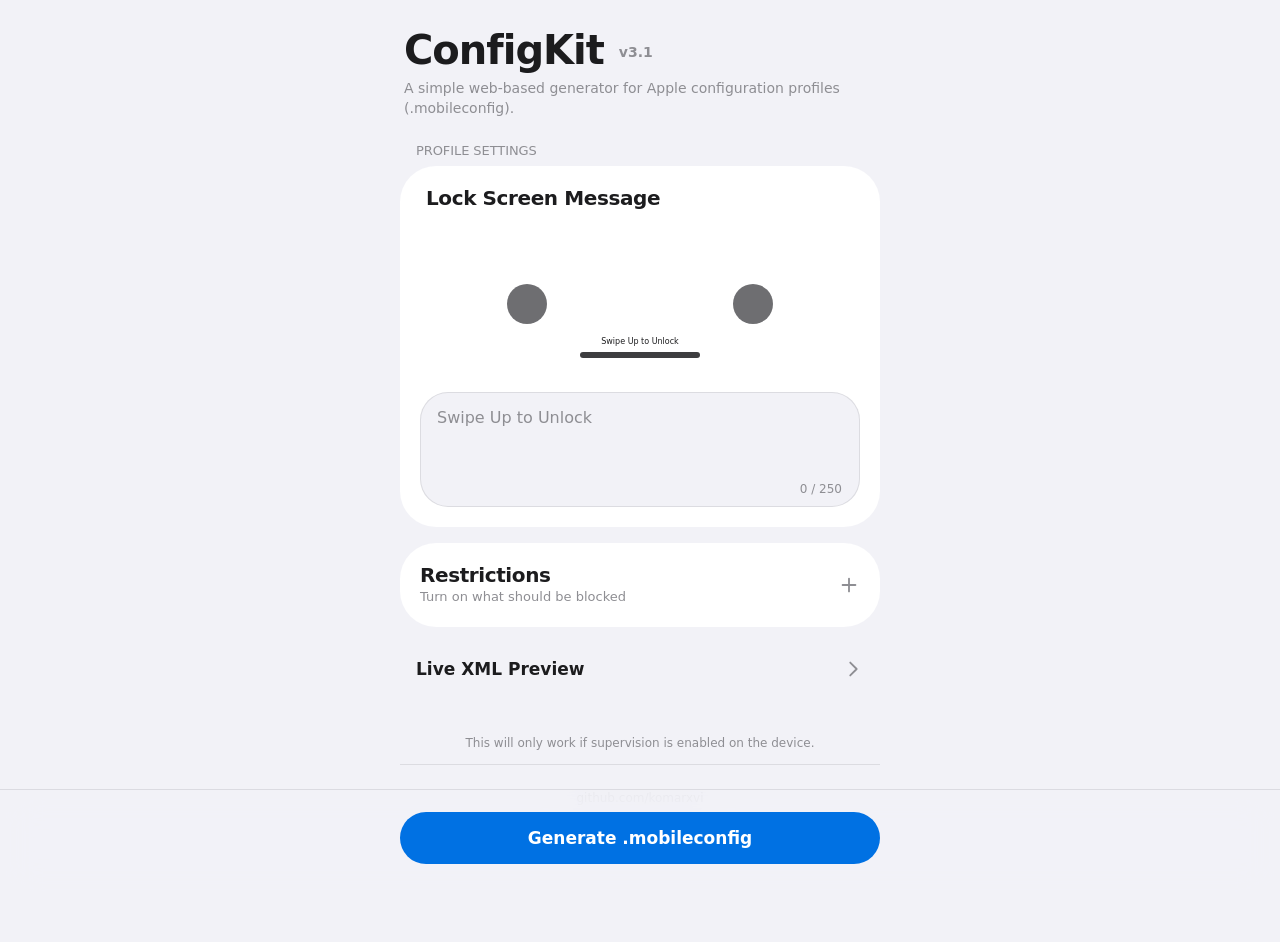
<file: index.html>
<!DOCTYPE html>
<html lang="en">
<head>
    <meta charset="UTF-8">
    <meta name="viewport" content="width=device-width, initial-scale=1.0, viewport-fit=cover">
    <title>ConfigKit — Configuration Profile Generator</title>
    <link rel="stylesheet" href="style.css">
    <link rel="shortcut icon" href="https://i.pinimg.com/736x/f3/69/d9/f369d9d1606b10fbfbf1a0f0d03569fe.jpg">

    <meta name="description" content="A simple web-based generator for Apple configuration profiles (.mobileconfig).">

    <meta name="apple-mobile-web-app-capable" content="yes">
    <meta name="apple-mobile-web-app-status-bar-style" content="black-translucent">
    <meta name="apple-mobile-web-app-title" content="ConfigKit">

    <meta name="theme-color" content="#f2f2f7" media="(prefers-color-scheme: light)">
    <meta name="theme-color" content="#000000" media="(prefers-color-scheme: dark)">
</head>
<body>
    <main class="app">
        <header class="app-header">
            <h1>ConfigKit <span class="version">v3.1</span></h1>
            <p class="subtitle">A simple web-based generator for Apple configuration profiles (.mobileconfig).</p>
        </header>

        <div class="section-title">Profile Settings</div>

        <section class="card" aria-labelledby="lockscreen-title">
            <div class="card-header">
                <h2 id="lockscreen-title">Lock Screen Message</h2>
            </div>

            <div class="phone-preview" aria-hidden="true">
                <div class="phone-controls">
                    <span class="side-orb"></span>
                    <span class="side-orb"></span>
                </div>
                <span class="phone-footnote" id="phone-footnote">Swipe Up to Unlock</span>
                <span class="home-indicator"></span>
            </div>

            <label for="footnote-input"> </label>
            <div class="input-wrap">
                <textarea
                    id="footnote-input"
                    rows="3"
                    maxlength="250"
                    placeholder="Swipe Up to Unlock"
                    spellcheck="false"
                    autocomplete="off"></textarea>
                <span class="char-count" id="char-count">0 / 250</span>
            </div>
        </section>

        <section class="card restrictions-card" id="restrictions-card">
            <button
                type="button"
                class="disclosure-summary"
                id="restrictions-toggle"
                aria-expanded="false"
                aria-controls="restrictions-content">
                <span class="disclosure-copy">
                    <span class="disclosure-title">Restrictions</span>
                    <span class="card-subtitle">Turn on what should be blocked</span>
                </span>
                <span class="restriction-icons">
                    <svg class="restriction-icon" viewBox="0 0 24 24" aria-hidden="true">
                        <path class="ri-horizontal" d="M5 12h14" fill="none" stroke="currentColor" stroke-width="2" stroke-linecap="round"></path>
                        <path class="ri-vertical" d="M12 5v14" fill="none" stroke="currentColor" stroke-width="2" stroke-linecap="round"></path>
                    </svg>
                    <svg class="chevron" viewBox="0 0 24 24" aria-hidden="true">
                        <path d="m9 5 7 7-7 7" fill="none" stroke="currentColor" stroke-width="2" stroke-linecap="round" stroke-linejoin="round"></path>
                    </svg>
                </span>
            </button>

            <div class="disclosure-content" id="restrictions-content">
                <div class="disclosure-inner">
                    <div class="toggle-list" role="group" aria-label="System restrictions">
                        <label class="toggle-row">
                            <span class="toggle-copy">
                                <span class="toggle-label">Camera</span>
                                <span class="toggle-hint">Block photo and video capture</span>
                            </span>
                            <input type="checkbox" id="toggle-camera" class="ios-toggle">
                        </label>
                        <label class="toggle-row">
                            <span class="toggle-copy">
                                <span class="toggle-label">Siri Assistant</span>
                                <span class="toggle-hint">Block the virtual assistant</span>
                            </span>
                            <input type="checkbox" id="toggle-siri" class="ios-toggle">
                        </label>
                        <label class="toggle-row">
                            <span class="toggle-copy">
                                <span class="toggle-label">Screenshots</span>
                                <span class="toggle-hint">Block screen and app capture</span>
                            </span>
                            <input type="checkbox" id="toggle-screenshot" class="ios-toggle">
                        </label>
                        <label class="toggle-row">
                            <span class="toggle-copy">
                                <span class="toggle-label">AirDrop</span>
                                <span class="toggle-hint">Block wireless file sharing</span>
                            </span>
                            <input type="checkbox" id="toggle-airdrop" class="ios-toggle">
                        </label>
                        <label class="toggle-row">
                            <span class="toggle-copy">
                                <span class="toggle-label">App Removal</span>
                                <span class="toggle-hint">Block deleting installed apps</span>
                            </span>
                            <input type="checkbox" id="toggle-app-removal" class="ios-toggle">
                        </label>
                        <label class="toggle-row">
                            <span class="toggle-copy">
                                <span class="toggle-label">Safari</span>
                                <span class="toggle-hint">Block the Safari browser</span>
                            </span>
                            <input type="checkbox" id="toggle-safari" class="ios-toggle">
                        </label>
                    </div>
                </div>
            </div>
        </section>

        <details class="preview-card" id="preview-card">
            <summary>
                <span>Live XML Preview</span>
                <svg class="chevron" viewBox="0 0 24 24" aria-hidden="true">
                    <path d="m9 5 7 7-7 7" fill="none" stroke="currentColor" stroke-width="2" stroke-linecap="round" stroke-linejoin="round"></path>
                </svg>
            </summary>
            <pre><code id="xml-preview"></code></pre>
            <button id="copy-button" type="button">Copy XML</button>
        </details>

        <div class="action-bar">
            <button id="generate-button" type="button" aria-live="polite">Generate .mobileconfig</button>
        </div>
    </main>

    <div class="page-note">
        <p class="supervision-note">This will only work if supervision is enabled on the device.</p>
    </div>

    <footer class="app-footer">
        <a href="https://github.com/komarxvi" target="_blank" rel="noopener noreferrer">github.com/komarxvi</a>
    </footer>

    <script src="app.js"></script>
</body>
</html>
</file>
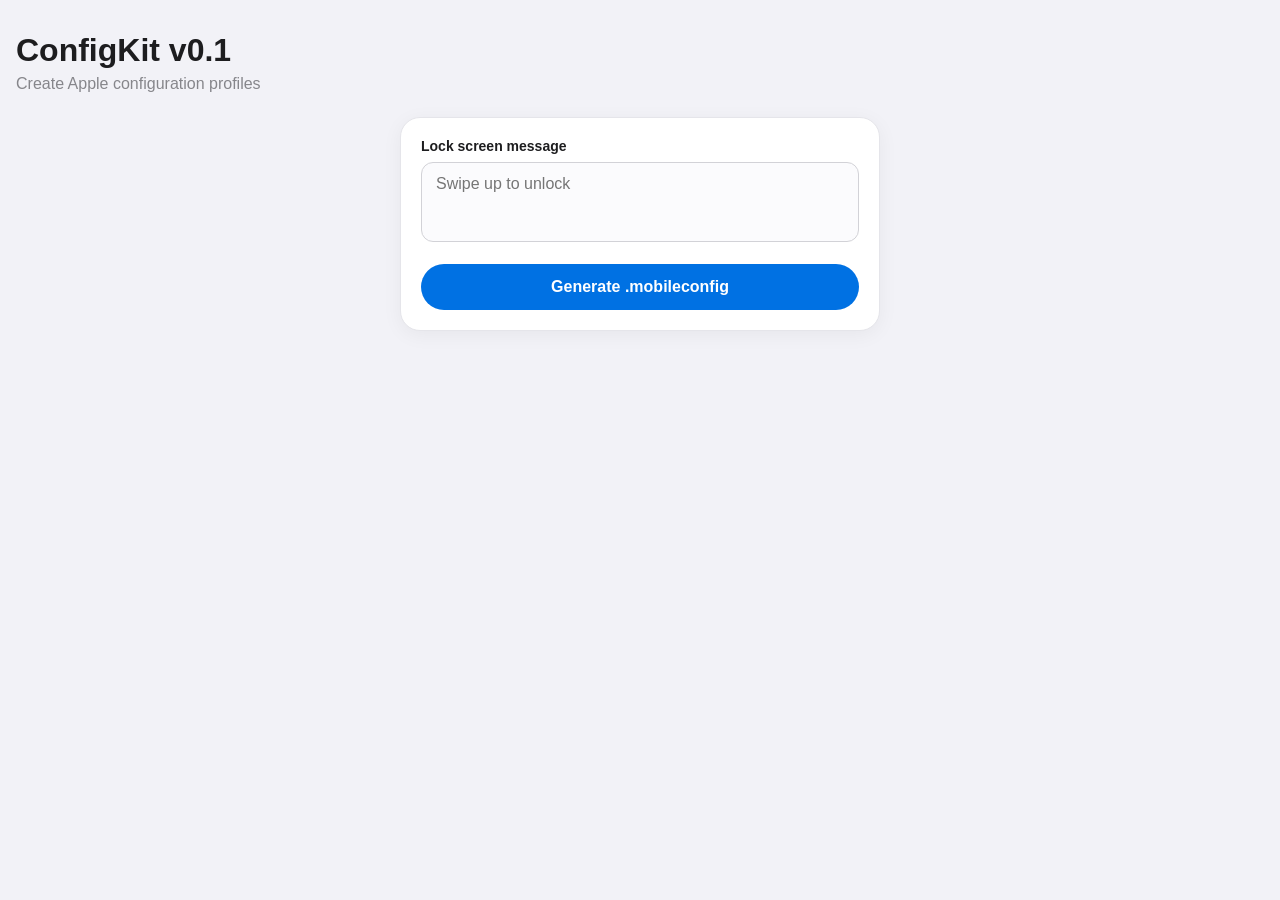
<file: src/index.html>
<!DOCTYPE html>
<html lang="en">
<head>
  <meta charset="UTF-8">
  <meta name="viewport" content="width=device-width, initial-scale=1.0">
  <title>ConfigKit alpha</title>
  <link rel="stylesheet" href="style.css?v=3">
  <link rel="shortcut icon" href="https://i.pinimg.com/736x/f3/69/d9/f369d9d1606b10fbfbf1a0f0d03569fe.jpg">
</head>
<body>

  <h1 id="project">ConfigKit v0.1</h1>
  <p id="description">Create Apple configuration profiles</p>

  <div id="card">
    <label for="footnote-input">Lock screen message</label>
    <textarea id="footnote-input" rows="3" placeholder="Swipe up to unlock"></textarea>
    <button id="generate-button" type="button">Generate .mobileconfig</button>
  </div>

  <script src="app.js"></script>
</body>
</html>
</file>
<file: style.css>
*, *::before, *::after {
  box-sizing: border-box;
  -webkit-tap-highlight-color: transparent;
}

:root {
  color-scheme: light dark;
  --bg-page: #f2f2f7;
  --bg-card: #ffffff;
  --bg-input: #f2f2f7;
  --bg-secondary-btn: rgba(118, 118, 128, 0.14);
  --bar-bg: rgba(242, 242, 247, 0.82);
  --text-main: #1c1c1e;
  --text-secondary: #8e8e93;
  --label-color: #1c1c1e;
  --orb-color: rgba(44, 44, 48, 0.685);
  --border-color: rgba(60, 60, 67, 0.12);
  --accent-color: #0071e3;
  --success-color: #34c759;
  --toggle-off: rgba(120, 120, 128, 0.24);
  --toggle-on: #30d158;
}

@media (prefers-color-scheme: dark) {
  :root {
    --bg-page: #000000;
    --bg-card: #121216;
    --bg-input: #1d1d20;
    --bg-secondary-btn: rgba(118, 118, 128, 0.2);
    --bar-bg: rgba(0, 0, 0, 0.72);
    --text-main: #ffffff;
    --text-secondary: #98989d;
    --label-color: #c7c7cc;
    --orb-color: #1a1a1f;
    --border-color: rgba(255, 255, 255, 0.1);
    --toggle-off: rgba(120, 120, 128, 0.36);
    --toggle-on: #30d158;
  }
}

html, body {
  background-color: var(--bg-page);
  color: var(--text-main);
  margin: 0;
  min-height: 100%;
}

body {
  font-family: -apple-system, BlinkMacSystemFont, "SF Pro Text", "SF Pro Display", system-ui, sans-serif;
  -webkit-font-smoothing: antialiased;
  display: flex;
  flex-direction: column;
  min-height: 100vh;
  min-height: 100dvh;
  padding: calc(env(safe-area-inset-top, 0px) + 28px) 16px calc(132px + env(safe-area-inset-bottom, 16px));
  transition: background-color 0.3s ease, color 0.3s ease;
}

.app {
  flex: 1 0 auto;
  width: 100%;
  max-width: 480px;
  margin: 0 auto;
}

.app-header {
  margin: 0 4px 24px;
}

h1 {
  font-size: clamp(32px, 9vw, 40px);
  font-weight: 700;
  letter-spacing: -1px;
  line-height: 1.1;
  margin: 0 0 6px;
}

.version {
  font-size: 14px;
  font-weight: 600;
  letter-spacing: 0;
  color: var(--text-secondary);
  vertical-align: middle;
  margin-left: 2px;
}

.subtitle {
  font-size: 14px;
  line-height: 1.45;
  color: var(--text-secondary);
  margin: 0;
}

.section-title {
  font-size: 13px;
  text-transform: uppercase;
  color: var(--text-secondary);
  font-weight: 500;
  letter-spacing: -0.08px;
  margin: 20px 0 8px 16px;
}

.card {
  background-color: var(--bg-card);
  border-radius: 36px;
  margin: 0 0 16px;
  padding: 20px;
  border: 0px solid var(--border-color);
  transition: background-color 0.3s ease, border-color 0.3s ease;
}

.card-header {
  display: flex;
  align-items: center;
  margin-bottom: 16px;
  padding-left: 6px;
}

.card h2,
.disclosure-title {
  font-size: 20px;
  font-weight: 600;
  letter-spacing: -0.4px;
  line-height: 1.2;
  color: var(--text-main);
  margin: 0;
  display: block;
}

.card-subtitle {
  display: block;
  font-size: 13px;
  color: var(--text-secondary);
  margin: 2px 0 0;
  line-height: 1.3;
}

.phone-preview {
  position: relative;
  width: 100%;
  max-width: 340px;
  height: 132px;
  margin: 1px auto 34px;
}

.phone-controls {
  position: absolute;
  bottom: 34px;
  left: 0;
  right: 0;
  display: flex;
  align-items: center;
  justify-content: space-between;
  padding: 0 37px;
}

.side-orb {
  width: 40px;
  height: 40px;
  border-radius: 50%;
  background-color: var(--orb-color);
}

.phone-footnote {
  position: absolute;
  bottom: 11px;
  left: 50%;
  transform: translateX(-50%);
  max-width: calc(100% - 48px);
  color: var(--text-main);
  font-size: 8px;
  font-weight: 500;
  line-height: 1.15;
  text-align: center;
  overflow-wrap: anywhere;
}

.home-indicator {
  position: absolute;
  bottom: 0;
  left: 50%;
  transform: translateX(-50%);
  width: 120px;
  height: 6px;
  border-radius: 999px;
  background-color: var(--text-main);
  opacity: 0.85;
}

label {
  font-weight: 700;
  font-size: 15px;
  color: var(--label-color);
  margin: 0 0 10px 6px;
  display: block;
}

.input-wrap {
  position: relative;
}

#footnote-input {
  display: block;
  font-family: inherit;
  resize: none;
  width: 100%;
  min-height: 104px;
  border-radius: 28px;
  background-color: var(--bg-input);
  color: var(--text-main);
  border: 1px solid var(--border-color);
  padding: 14px 16px 32px;
  font-size: 16px;
  line-height: 1.4;
}

#footnote-input::placeholder {
  color: var(--text-secondary);
}

#footnote-input:focus {
  outline: none;
  border-color: var(--border-color);
}

.char-count {
  position: absolute;
  right: 18px;
  bottom: 12px;
  font-size: 12px;
  color: var(--text-secondary);
  line-height: 1;
  pointer-events: none;
}

.disclosure-summary {
  display: flex;
  align-items: center;
  justify-content: space-between;
  gap: 12px;
  width: 100%;
  min-height: 44px;
  padding: 0;
  border: none;
  background: transparent;
  color: inherit;
  font: inherit;
  text-align: left;
  cursor: pointer;
  transition: opacity 0.15s ease;
}

.disclosure-summary:active {
  opacity: 0.55;
}

.disclosure-summary:focus-visible {
  outline: 2px solid var(--accent-color);
  outline-offset: 4px;
  border-radius: 8px;
}

.disclosure-copy {
  display: flex;
  flex-direction: column;
  min-width: 0;
}

.restriction-icons {
  display: inline-flex;
  align-items: center;
  justify-content: center;
  flex: 0 0 auto;
  width: 22px;
  height: 22px;
  color: var(--text-secondary);
}

.restriction-icon,
.restriction-icons .chevron {
  width: 22px;
  height: 22px;
  flex: 0 0 auto;
}

.restriction-icons .chevron {
  display: none;
}

.restrictions-card.has-restrictions .restriction-icon {
  display: none;
}

.restrictions-card.has-restrictions .restriction-icons .chevron {
  display: block;
}

.ri-vertical {
  transform-origin: 12px 12px;
  transform: scaleY(1);
  opacity: 1;
  transition: transform 0.3s cubic-bezier(0.32, 0.72, 0, 1), opacity 0.2s ease;
}

.restrictions-card.is-open .ri-vertical {
  transform: scaleY(0);
  opacity: 0;
}

.chevron {
  width: 22px;
  height: 22px;
  flex: 0 0 auto;
  color: var(--text-secondary);
  transform-origin: 50% 50%;
  transform: rotate(0deg);
  transition: transform 0.34s cubic-bezier(0.32, 0.72, 0, 1), color 0.2s ease;
}

.restrictions-card.is-open .restriction-icons .chevron,
.preview-card[open] summary .chevron {
  transform: rotate(90deg);
}

.disclosure-content {
  overflow: hidden;
  max-height: 0;
  opacity: 0;
  transform: translateY(-6px);
  transition: max-height 0.48s cubic-bezier(0.32, 0.72, 0, 1),
              opacity 0.3s ease,
              transform 0.48s cubic-bezier(0.32, 0.72, 0, 1);
  will-change: max-height;
}

.restrictions-card.is-open .disclosure-content {
  max-height: var(--content-height, 700px);
  opacity: 1;
  transform: translateY(0);
}

.disclosure-inner {
  padding-top: 18px;
}

.toggle-list {
  margin: 0 -6px;
}

.toggle-row {
  display: flex;
  align-items: center;
  justify-content: space-between;
  gap: 14px;
  min-height: 66px;
  margin: 0;
  padding: 10px 6px;
  border-bottom: 1px solid var(--border-color);
  cursor: pointer;
  transition: opacity 0.15s ease;
}

.toggle-row:last-child {
  border-bottom: none;
}

.toggle-row:active {
  opacity: 0.6;
}

.toggle-copy {
  display: flex;
  flex-direction: column;
  gap: 3px;
  min-width: 0;
}

.toggle-label {
  font-size: 16px;
  font-weight: 600;
  color: var(--text-main);
  line-height: 1.2;
}

.toggle-hint {
  font-size: 13px;
  font-weight: 400;
  color: var(--text-secondary);
  line-height: 1.25;
}

.ios-toggle {
  appearance: none;
  -webkit-appearance: none;
  flex: 0 0 auto;
  width: 68px;
  height: 32px;
  background-color: var(--toggle-off);
  border-radius: 999px;
  position: relative;
  cursor: pointer;
  outline: none;
  box-shadow: inset 0 1px 3px rgba(0, 0, 0, 0.16),
              inset 0 0 0 1px rgba(255, 255, 255, 0.08);
  transition: background-color 0.3s cubic-bezier(0.32, 0.72, 0, 1),
              box-shadow 0.3s ease;
}

.ios-toggle::after {
  content: "";
  position: absolute;
  top: 3px;
  left: 3px;
  width: 36px;
  height: 26px;
  background-color: #ffffff;
  border-radius: 999px;
  box-shadow: 0 2px 6px rgba(0, 0, 0, 0.28),
              inset 0 1px 0 rgba(255, 255, 255, 0.9);
  transition: transform 0.32s cubic-bezier(0.32, 0.72, 0, 1),
              width 0.2s cubic-bezier(0.32, 0.72, 0, 1);
}

.ios-toggle:active::after {
  width: 42px;
}

.ios-toggle:checked {
  background-color: var(--toggle-on);
  box-shadow: 0 0 12px rgba(52, 199, 89, 0.45),
              inset 0 0 0 1px rgba(255, 255, 255, 0.15);
}

.ios-toggle:checked::after {
  transform: translateX(26px);
}

.ios-toggle:checked:active::after {
  transform: translateX(20px);
}

.ios-toggle:focus-visible {
  box-shadow: 0 0 0 3px rgba(0, 113, 227, 0.35);
}

.preview-card {
  margin: 20px 0 16px;
  padding: 0;
}

.preview-card summary {
  display: flex;
  align-items: center;
  justify-content: space-between;
  gap: 12px;
  font-size: 17px;
  font-weight: 600;
  cursor: pointer;
  user-select: none;
  list-style: none;
  min-height: 44px;
  padding: 0 16px;
  outline: none;
  transition: opacity 0.15s ease;
}

.preview-card summary:active {
  opacity: 0.5;
}

.preview-card summary::-webkit-details-marker {
  display: none;
}

.preview-card pre {
  background: transparent;
  border: 1px solid var(--border-color);
  border-radius: 26px;
  overflow-x: auto;
  -webkit-overflow-scrolling: touch;
  padding: 14px 16px;
  margin: 8px 0 0;
}

#xml-preview {
  font-family: ui-monospace, SFMono-Regular, Menlo, monospace;
  font-size: 12px;
  line-height: 1.45;
  white-space: pre;
  color: var(--text-main);
}

#copy-button {
  background-color: var(--bg-secondary-btn);
  color: var(--text-main);
  border-radius: 999px;
  width: calc(100% - 32px);
  min-height: 48px;
  border: none;
  padding: 12px;
  font-size: 16px;
  font-weight: 600;
  font-family: inherit;
  cursor: pointer;
  margin: 12px auto 0;
  display: block;
  transition: transform 0.35s cubic-bezier(0.2, 0.8, 0.2, 1),
              background-color 0.4s ease,
              color 0.4s ease;
}

#copy-button:active {
  transition: transform 0.05s ease-out;
  transform: scale(1.02);
}

#copy-button.is-success {
  background-color: var(--success-color);
  color: #ffffff;
}

.action-bar {
  position: fixed;
  left: 0;
  right: 0;
  bottom: 0;
  z-index: 10;
  padding: 22px 16px calc(36px + env(safe-area-inset-bottom, 16px));
  background-color: var(--bar-bg);
  backdrop-filter: blur(20px) saturate(180%);
  -webkit-backdrop-filter: blur(20px) saturate(180%);
  border-top: 1px solid var(--border-color);
}

.action-bar > * {
  max-width: 480px;
  margin-left: auto;
  margin-right: auto;
}

.page-note {
  flex-shrink: 0;
  width: 100%;
  max-width: 480px;
  margin: 28px auto 0;
  text-align: center;
}

.supervision-note {
  font-size: 12px;
  line-height: 1.4;
  color: var(--text-secondary);
  margin: 0;
}

#generate-button {
  display: block;
  background-color: var(--accent-color);
  color: #ffffff;
  border-radius: 999px;
  width: 100%;
  min-height: 52px;
  border: none;
  padding: 15px;
  font-size: 17px;
  font-weight: 600;
  font-family: inherit;
  cursor: pointer;
  transition: transform 0.45s cubic-bezier(0.2, 0.8, 0.2, 1),
              filter 0.45s ease-out,
              box-shadow 0.45s ease-out,
              background-color 0.6s ease,
              opacity 0.2s ease;
}

#generate-button:active {
  transition: transform 0.05s ease-out,
              filter 0.05s ease-out,
              box-shadow 0.05s ease-out;
  transform: scale(1.03);
  filter: brightness(1.25);
  box-shadow: 0 0 16px rgba(0, 113, 227, 0.55);
}

#generate-button:disabled {
  cursor: default;
  opacity: 0.7;
}

#generate-button.is-generating {
  opacity: 0.7;
}

#generate-button.is-success {
  background-color: var(--success-color);
  opacity: 1;
  box-shadow: 0 0 18px rgba(52, 199, 89, 0.45);
}

.app-footer {
  flex-shrink: 0;
  width: 100%;
  max-width: 480px;
  margin: 12px auto 0;
  padding: 22px 0 4px;
  border-top: 1px solid var(--border-color);
  text-align: center;
}

.app-footer a {
  font-size: 12px;
  color: var(--text-secondary);
  text-decoration: none;
}

.app-footer a:hover {
  text-decoration: underline;
}

@media (max-width: 360px) {
  .card {
    padding: 16px;
  }

  .toggle-hint {
    font-size: 12px;
  }

  .ios-toggle {
    width: 60px;
  }

  .ios-toggle:checked::after {
    transform: translateX(18px);
  }

  .ios-toggle:checked:active::after {
    transform: translateX(12px);
  }
}

@media (prefers-reduced-motion: reduce) {
  *, *::before, *::after {
    animation-duration: 0.01ms !important;
    transition-duration: 0.01ms !important;
  }
}
</file>
<file: src/style.css>
*, *::before, *::after {
  box-sizing: border-box;
}

body {
  font-family: -apple-system, BlinkMacSystemFont, "Segoe UI", Roboto, sans-serif;
  background-color: #f2f2f7;
  margin: 0;
  padding: 32px 16px;
  color: #1d1d1f;
}

#project {
  font-size: 32px;
  font-weight: 700;
  margin: 0 0 6px 0;
}

#description {
  font-size: 16px;
  color: #86868b;
  margin: 0 0 24px 0;
}

#card {
  max-width: 480px;
  margin: 0 auto;
  background-color: #ffffff;
  padding: 20px;
  border-radius: 20px;
  border: 1px solid #e5e5ea;
  box-shadow: 0 4px 20px rgba(0, 0, 0, 0.05);
}

label {
  display: block;
  font-size: 14px;
  font-weight: 600;
  color: #1d1d1f;
  margin-bottom: 8px;
}

#footnote-input {
  width: 100%;
  padding: 12px 14px;
  border-radius: 12px;
  border: 1px solid #d2d2d7;
  background-color: #fbfbfd;
  font-family: inherit;
  font-size: 16px; 
  color: #1d1d1f;
  resize: none;
  transition: border-color 0.2s ease;
}

#footnote-input:focus {
  outline: none;
  border-color: #0071e3;
}

#generate-button {
  display: block;
  width: 100%;
  margin-top: 18px;
  border: none;
  background-color: #0071e3;
  color: #ffffff;
  padding: 14px 20px;
  font-size: 16px;
  font-weight: 600;
  border-radius: 980px;
  cursor: pointer;
  transition: opacity 0.15s ease;
}

#generate-button:active {
  opacity: 0.7;
}
</file>
